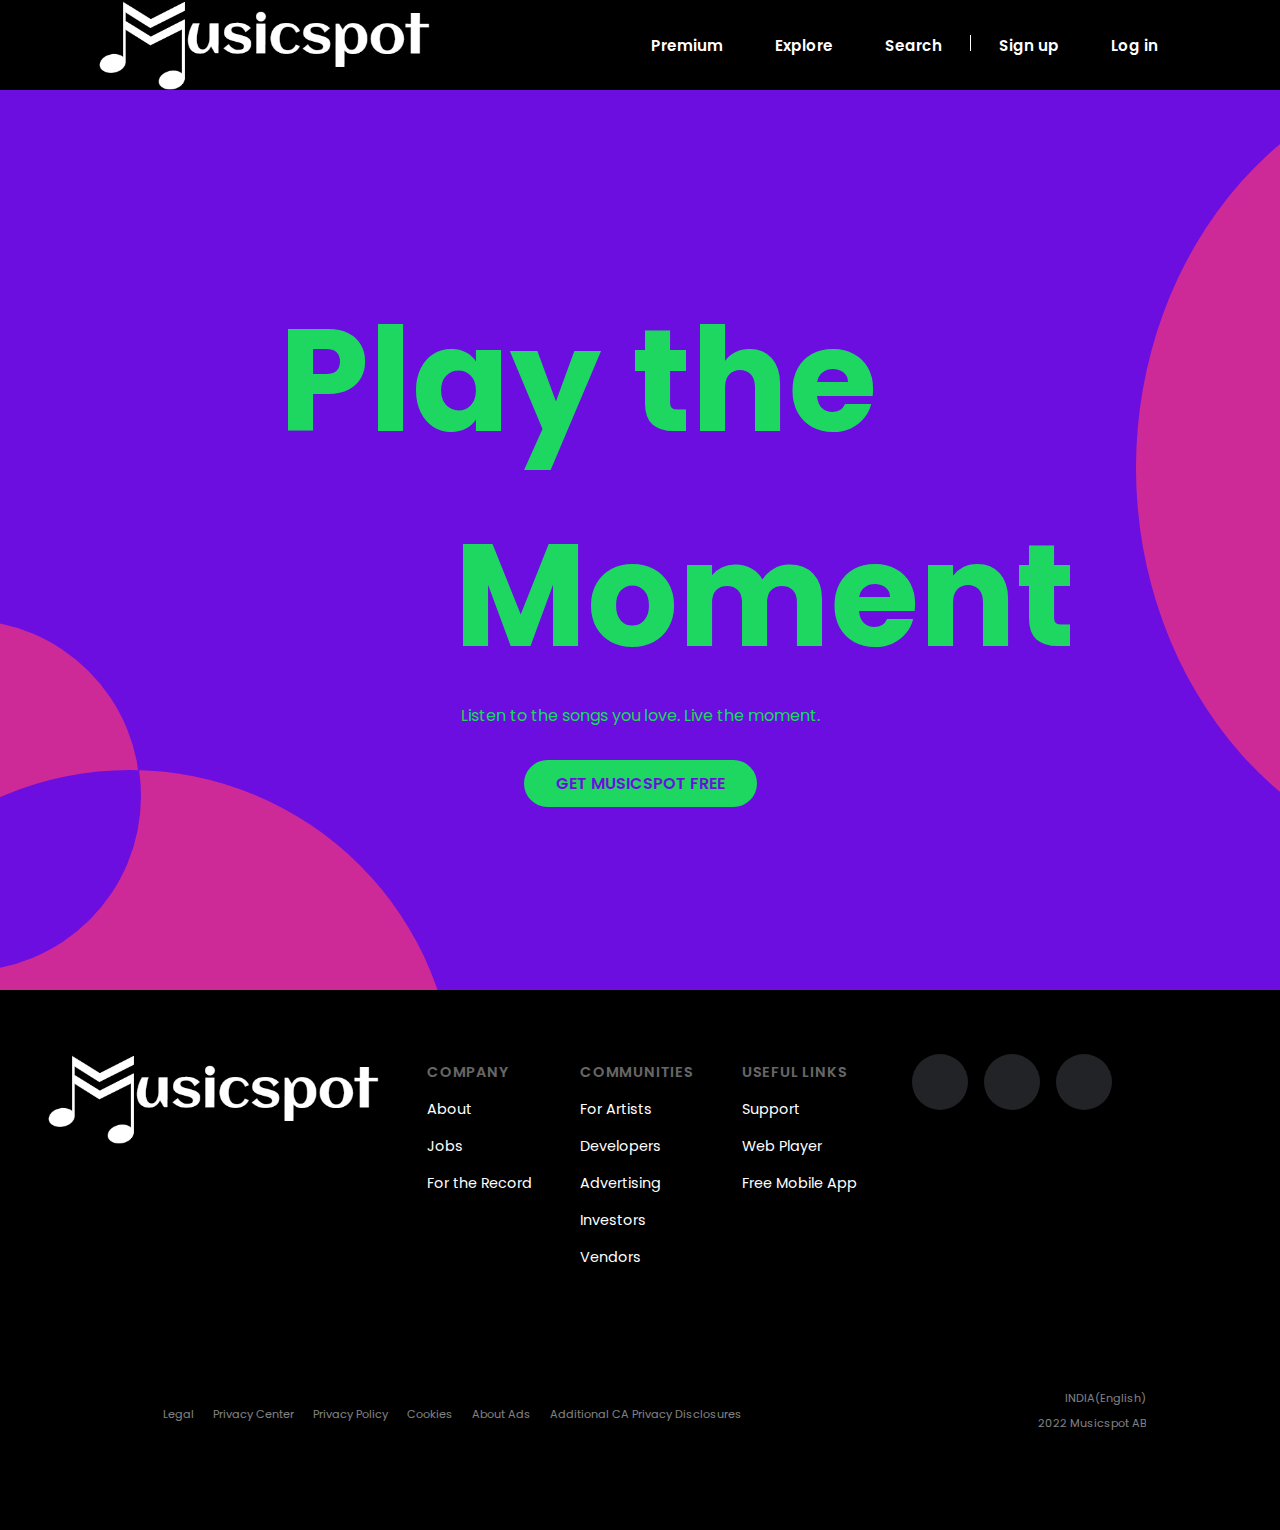
<file: index.html>
<!DOCTYPE html>
<html lang="en">
    <head>
        <meta charset="UTF-8">
        <meta http-equiv="X-UA-Compatible" content="IE=edge">
        <meta name="viewport" content="width=device-width, initial-scale=1.0">
        <link rel="stylesheet" href="style.css">
        <link rel="stylesheet" href="https://cdnjs.cloudflare.com/ajax/libs/font-awesome/6.0.0-beta2/css/all.min.css" integrity="sha512-YWzhKL2whUzgiheMoBFwW8CKV4qpHQAEuvilg9FAn5VJUDwKZZxkJNuGM4XkWuk94WCrrwslk8yWNGmY1EduTA==" crossorigin="anonymous" referrerpolicy="no-referrer" />
        <title>Musicspot - Home Page</title>
        <!-- I'm using FontAwesome for the icons -->
    </head>
    <body>
        <nav>
            <img src="logo.png" alt="">
            <div class="nav_links">
                <a href="pricing table.html">Premium</a>
                <a href="#">Explore</a>
                <a href="#">Search</a>
                <span class="line"></span>
                <a href="Register.html">Sign up</a>
                <a href="Register.html">Log in</a>
            </div>
        </nav>
        <!-- nav is done -->
        <div class="content">
            <div class="circle circle1"></div>
            <div class="circle circle2"></div>
            <div class="circle circle3"></div>
            <div class="container">
                <h1>Play the <span>Moment</span></h1>
                <p>Listen to the songs you love. Live the moment.</p>
                <button>get musicspot free</button>
            </div>
        </div>
        <footer>
            <div class="web_links_container">
                <img src="logo.png" alt="">
                <div class="web_links">
                    <div class="company">
                        <h5>Company</h5>
                        <a href="About.html">About</a>
                        <a href="#">Jobs</a>
                        <a href="#">For the Record</a>
                    </div>
                    <!-- I'll skip... -->
                    <div class="communities">
                        <h5>Communities</h5>
                        <a href="#">For Artists</a>
                        <a href="#">Developers</a>
                        <a href="#">Advertising</a>
                        <a href="#">Investors</a>
                        <a href="#">Vendors</a>
                    </div>
                    <div class="useful_links">
                        <h5>Useful Links</h5>
                        <a href="#">Support</a>
                        <a href="#">Web Player</a>
                        <a href="#">Free Mobile App</a>
                    </div>
                </div>
            </div>
            <div class="social_links">
                <a href="https.//instagram.com"><i class="fab fa-instagram"></i></a>
                <a href="https.//fa-twitter.com"><i class="fab fa-twitter"></i></a>
                <a href="https.//facebook.com"><i class="fab fa-facebook"></i></a>
            </div>
            <div class="other_links">
                <a href="#">Legal</a>
                <a href="#">Privacy Center</a>
                <a href="#">Privacy Policy</a>
                <a href="#">Cookies</a>
                <a href="#">About Ads</a>
                <a href="#">Additional CA Privacy Disclosures</a>
            </div>
            <div class="copyright">
                <a href="#"><i class="fas fa-globe-europe"></i> INDIA(English)</a>
                <p><i class="far fa-copyright"></i> 2022 Musicspot AB</p>
            </div>
        </footer>
    </body>
</html>
</file>
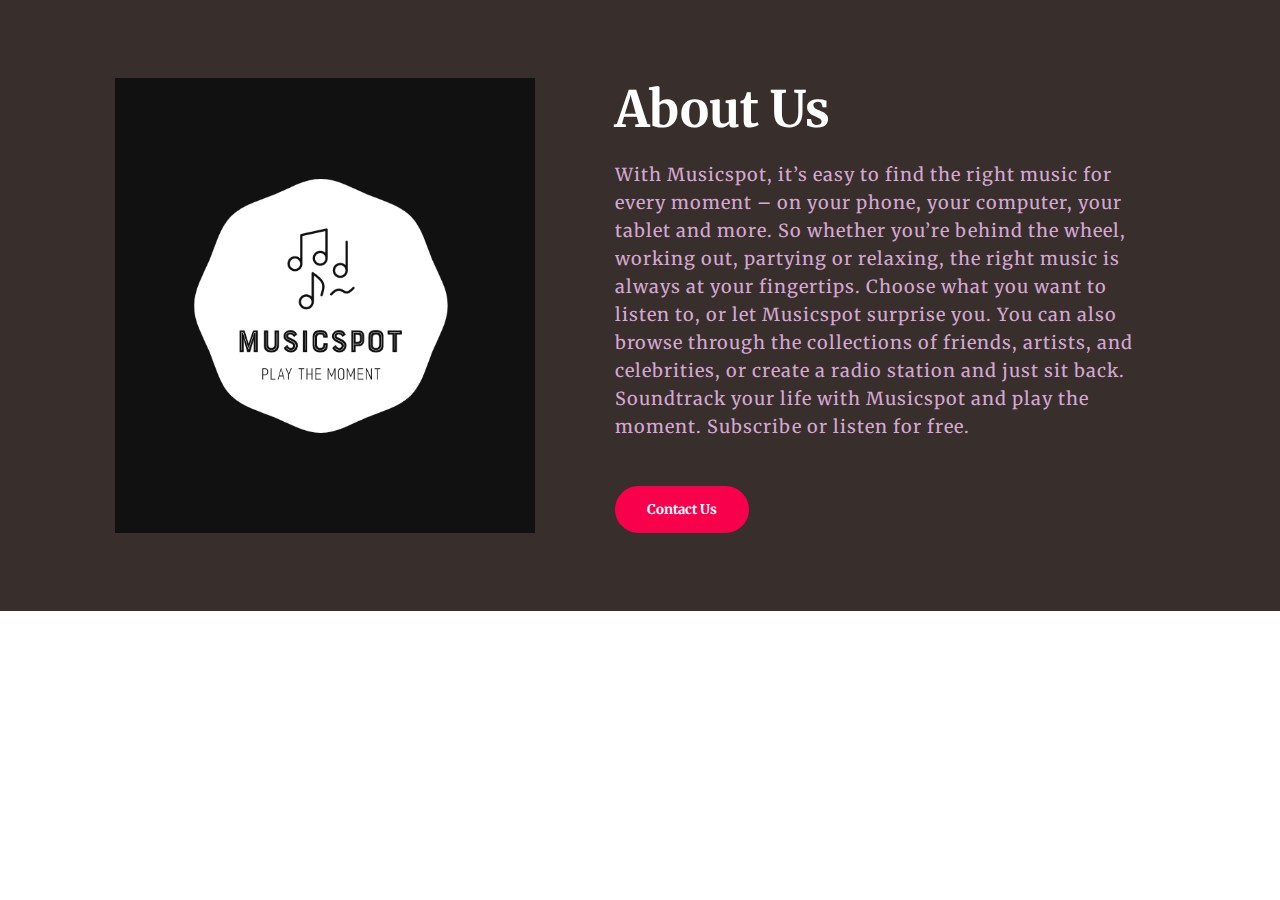
<file: About.html>
<!DOCTYPE html>
<html lang="en">
<head>
    <meta charset="UTF-8">
    <meta http-equiv="X-UA-Compatible" content="IE=edge">
    <meta name="viewport" content="width=device-width, initial-scale=1.0">
    <title>About us section design</title>
    <link rel="stylesheet" href="about.css">
    <link rel="preconnect" href="https://fonts.googleapis.com">
    <link rel="preconnect" href="https://fonts.gstatic.com" crossorigin>
    <link href="https://fonts.googleapis.com/css2?family=Merriweather:wght@300;400;700&display=swap" rel="stylesheet"> 
</head>
<body>
    <section class="About">
        <div class="main">
            <img src="musicspot.png" alt="">
            <div class="about-text">
                <h1>About Us </h1>
                <p>With Musicspot, it’s easy to find the right music for every moment – on your phone, your computer, your tablet and more.

                    So whether you’re behind the wheel, working out, partying or relaxing, the right music is always at your fingertips. Choose what you want to listen to, or let Musicspot surprise you.
                    
                    You can also browse through the collections of friends, artists, and celebrities, or create a radio station and just sit back.
                    
                    <br> Soundtrack your life with Musicspot and play the moment. Subscribe or listen for free.</p>
                    <ul>
                        <button type="button"> Contact Us</button>
                        <link rel="" href="contact.html">
                    </ul>
                    
                    <link rel="" href="contact.html">
            </div>
        </div>

    </section>
</body>
</html>
</file>
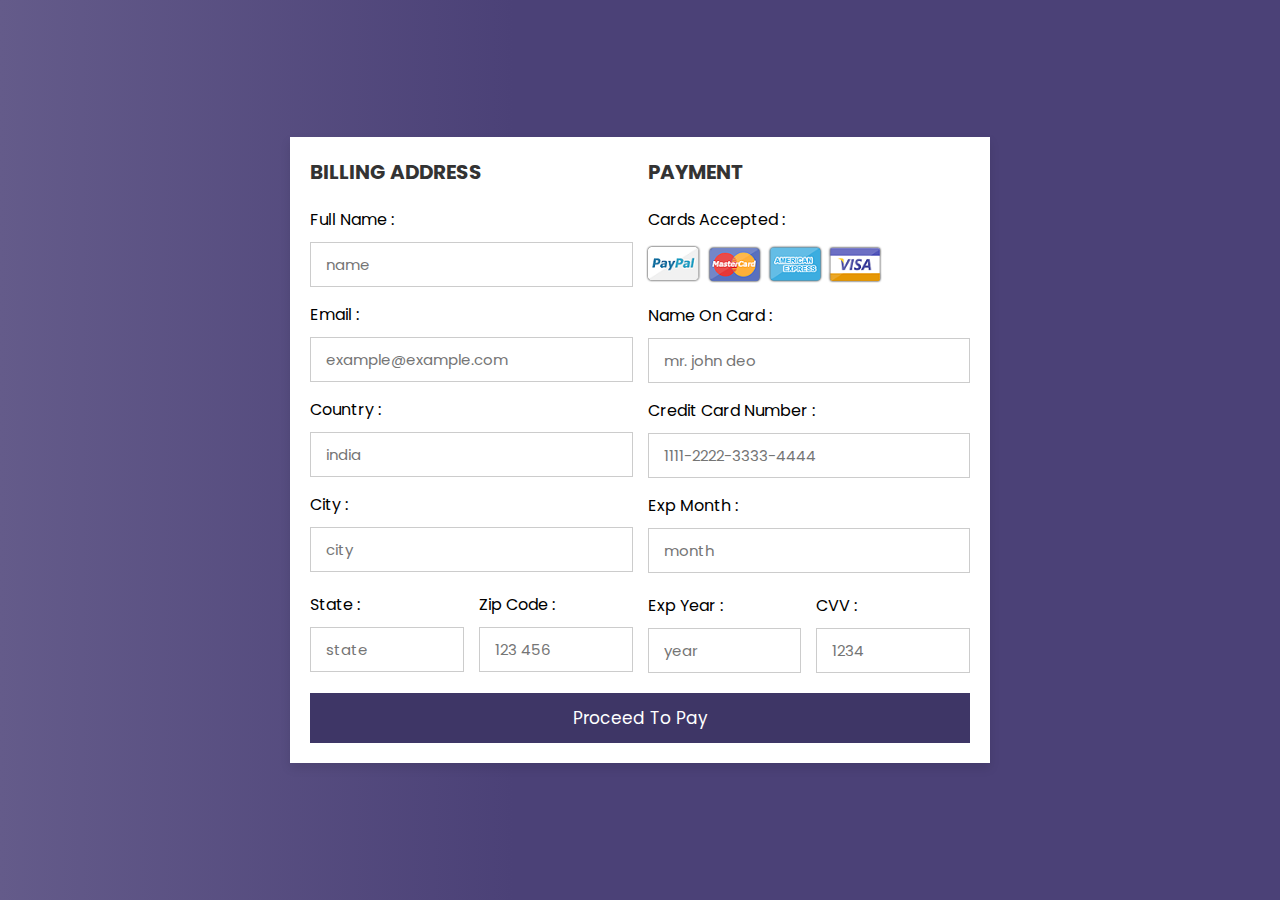
<file: payment.html>
<!DOCTYPE html>
<html lang="en">
<head>
    <meta charset="UTF-8">
    <meta http-equiv="X-UA-Compatible" content="IE=edge">
    <meta name="viewport" content="width=device-width, initial-scale=1.0">
    
    
<style>
    @import url('https://fonts.googleapis.com/css2?family=Poppins:wght@100;300;400;500;600&display=swap');

*{
  font-family: 'Poppins', sans-serif;
  margin:0; padding:0;
  box-sizing: border-box;
  outline: none; border:none;
  text-transform: capitalize;
  transition: all .2s linear;
}

.container{
  display: flex;
  justify-content: center;
  align-items: center;
  padding:25px;
  min-height: 100vh;
  background: linear-gradient(90deg, #645b8a , #4b4177 40.1%);
}

.container form{
  padding:20px;
  width:700px;
  background: #fff;
  box-shadow: 0 5px 10px rgba(0,0,0,.1);
}

.container form .row{
  display: flex;
  flex-wrap: wrap;
  gap:15px;
}

.container form .row .col{
  flex:1 1 250px;
}

.container form .row .col .title{
  font-size: 20px;
  color:#333;
  padding-bottom: 5px;
  text-transform: uppercase;
}

.container form .row .col .inputBox{
  margin:15px 0;
}

.container form .row .col .inputBox span{
  margin-bottom: 10px;
  display: block;
}

.container form .row .col .inputBox input{
  width: 100%;
  border:1px solid #ccc;
  padding:10px 15px;
  font-size: 15px;
  text-transform: none;
}

.container form .row .col .inputBox input:focus{
  border:1px solid #000;
}

.container form .row .col .flex{
  display: flex;
  gap:15px;
}

.container form .row .col .flex .inputBox{
  margin-top: 5px;
}

.container form .row .col .inputBox img{
  height: 34px;
  margin-top: 5px;
  filter: drop-shadow(0 0 1px #000);
}

.container form .submit-btn{
  width: 100%;
  padding:12px;
  font-size: 17px;
  background: #3e3666;
  color:#fff;
  margin-top: 5px;
  cursor: pointer;
}

.container form .submit-btn:hover{
  background: #222250;
}
</style>
</head>
<body>

<div class="container">

    <form action="">

        <div class="row">

            <div class="col">

                <h3 class="title">billing address</h3>

                <div class="inputBox">
                    <span>full name :</span>
                    <input type="text" placeholder="name">
                </div>
                <div class="inputBox">
                    <span>email :</span>
                    <input type="email" placeholder="example@example.com">
                </div>
                <div class="inputBox">
                    <span>Country :</span>
                    <input type="text" placeholder="india">
                </div>
                <div class="inputBox">
                    <span>city :</span>
                    <input type="text" placeholder="city">
                </div>

                <div class="flex">
                    <div class="inputBox">
                        <span>state :</span>
                        <input type="text" placeholder="state">
                    </div>
                    <div class="inputBox">
                        <span>zip code :</span>
                        <input type="text" placeholder="123 456">
                    </div>
                </div>

            </div>

            <div class="col">

                <h3 class="title">payment</h3>

                <div class="inputBox">
                    <span>cards accepted :</span>
                    <img src="card_img.png" alt="">
                </div>
                <div class="inputBox">
                    <span>name on card :</span>
                    <input type="text" placeholder="mr. john deo">
                </div>
                <div class="inputBox">
                    <span>credit card number :</span>
                    <input type="number" placeholder="1111-2222-3333-4444">
                </div>
                <div class="inputBox">
                    <span>exp month :</span>
                    <input type="text" placeholder="month">
                </div>

                <div class="flex">
                    <div class="inputBox">
                        <span>exp year :</span>
                        <input type="number" placeholder="year">
                    </div>
                    <div class="inputBox">
                        <span>CVV :</span>
                        <input type="text" placeholder="1234">
                    </div>
                </div>

            </div>
    
        </div>

        <input type="submit" value="Proceed to Pay" class="submit-btn">

    </form>

</div>    
    
</body>
</html>
</file>
<file: style.css>
@import url(https://fonts.googleapis.com/css?family=Poppins:100,100italic,200,200italic,300,300italic,regular,italic,500,500italic,600,600italic,700,700italic,800,800italic,900,900italic);
* {
    margin: 0;
    padding: 0;
    box-sizing: border-box;
    font-family: 'Poppins', sans-serif;
}

body {
    overflow-x: hidden;
    background-color: #000;
}
nav img{
    
    height: 10vh;
}
nav {
    display: flex;
    align-items: center;
    justify-content: space-around;
    min-height: 10vh;
    background-color: #000;
}
.nav_links a {
    text-decoration: none;
    color: #fff;
    font-weight: 600;
    padding: .5rem 1.5rem;
    font-size: .95rem;
}
.line {
    display: inline-block;
    width: 1px;
    height: 1rem;
    background-color: #fff;
}
a:hover,
a:hover i {
    color: #1ED760;
}

.content {
    width: 100%;
    height: 100vh;
    background-color: #6c0ee0;
    color: #1ED760;
    display: flex;
    align-items: center;
    justify-content: center;
    text-align: center;
}
.content h1 {
    font-size: 9rem;
    transform: translateX(-10%);
}
.content h1 span {
    display: block;
    transform: translateX(30%);
}
.content button {
    background-color: #1ED760;
    padding: .7rem 2rem;
    border-radius: 100vw;
    border: none;
    color: #6c0ee0;
    font-size: 1rem;
    font-weight: 600;
    text-transform: uppercase;
    margin-top: 2rem;
    cursor: pointer;
    /* now we'll add that cool hover and active effect */
    transition: 100ms ease-in-out box-shadow;
}
.content button:hover {
    transform: scale(1.05);
}
.content button:active {
    box-shadow: 0 0 0 .2rem #6c0ee0,
                0 0 0 .4rem #fff;
                /* add the +2 the value you added to the first shadow */
                /* first shadow .2 + second shadow +2 = .4rem */
}
/* now we'll add the circles */

.circle {
    position: absolute;
    border-radius: 50%;
    background-color: #ce2a97;
}
.circle1 {
    width: 80vh;
    height: 90vh;
    bottom: 3%;
    right: 0;
    transform: translateX(80%);
}
.circle2 {
    width: 350px;
    height: 350px;
    bottom: 0;
    left: 0;
    transform: translate(-60%, 20%);
    /* fix the mistake */
}
.circle3 {
    width: 650px;
    height: 650px;
    bottom: 0;
    left: 0;
    transform: translate(-30%, 80%);
    overflow: hidden;
}
/* now I'll show you how to create that cool effect */
.circle3::before {
    content: '';
    position: absolute;
    top: 0;
    left: 0;
    width: 350px;
    height: 350px;
    background-color: #6c0ee0;
    border-radius: 50%;
    transform: translate(-14px, -149px);
}

/* that's how we created that cool effect with the help of pseudo-elements. */
/* now we'll create the footer */

footer {
    position: relative;
    background-color: #000;
    min-height: 60vh;
    width: 100%;
    padding: 4rem 0;
    display: grid;
    grid-template-columns: 4fr 1fr;
    place-items: center;
    align-items: flex-start;
}
footer * {
    text-decoration: none;
    color: #fff;
}
footer h5 {
    opacity: .4;
    text-transform: uppercase;
    font-weight: 600;
    letter-spacing: .05rem;
}

.web_links_container {
    display: flex;
}
.web_links_container img{
    height: 10vh;
}
.web_links {
    margin-left: 3rem;
    display: flex;
    align-items: flex-start;
    column-gap: 3rem;
}
.web_links > div {
    display: flex;
    flex-direction: column;
}
.web_links a,
.web_links h5 {
    margin: .5rem 0;
    font-size: .9rem;
}

.social_links {
    display: flex;
    margin-right: 10rem;
}
.social_links a {
    width: 3.5rem;
    height: 3.5rem;
    background-color: #222326;
    border-radius: 50%;
    margin: 0 .5rem;
    font-size: 1.5rem;
    display: flex;
    align-items: center;
    justify-content: center;
}

.other_links,
.copyright {
    opacity: .5;
    font-size: .7rem;
    margin-top: 6rem;
}
.other_links a {
    margin: 0 .5rem;
}

.copyright {
    margin-top: 5rem;
    text-align: right;
}
.copyright a {
    display: block;
    margin-bottom: .5rem;
}
</file>
<file: about.css>
*{
    padding: 0;
    margin: 0;
    font-family: 'Merriweather', serif;
    box-sizing: border-box;
}
.About{
    width: 100%;
    padding: 78px 0px;
    background-color: #382e2c;
}
.About img{
    height: auto;
    width: 420px;

}
.about-text{
    width: 550px;   
}
.main{
    width: 1130px;
    max-width: 95%;
    margin: 0 auto;
    display: flex;
    align-items: center;
    justify-content: space-around;
}
.about-text h1{
    color: #fff;
    font-size: 50px;
    text-transform: capitalize;
    margin-bottom: 20px;

}
.about-text p{
    color: #fcfc;
    letter-spacing: 1px;
    line-height: 28px;
    font-size: 18px;
    margin-bottom: 45px;
}
button{
    background: #f9004d;
    color: white;
    text-decoration: none;
    border: 2px solid transparent;
    font-weight: bold;
    padding: 13px 30px;
    border-radius: 30px;
    transition: .4s;
    
}
button:hover{
    background: transparent;
    border: 2px solid #f9004d;
    cursor: pointer;
}
</file>
